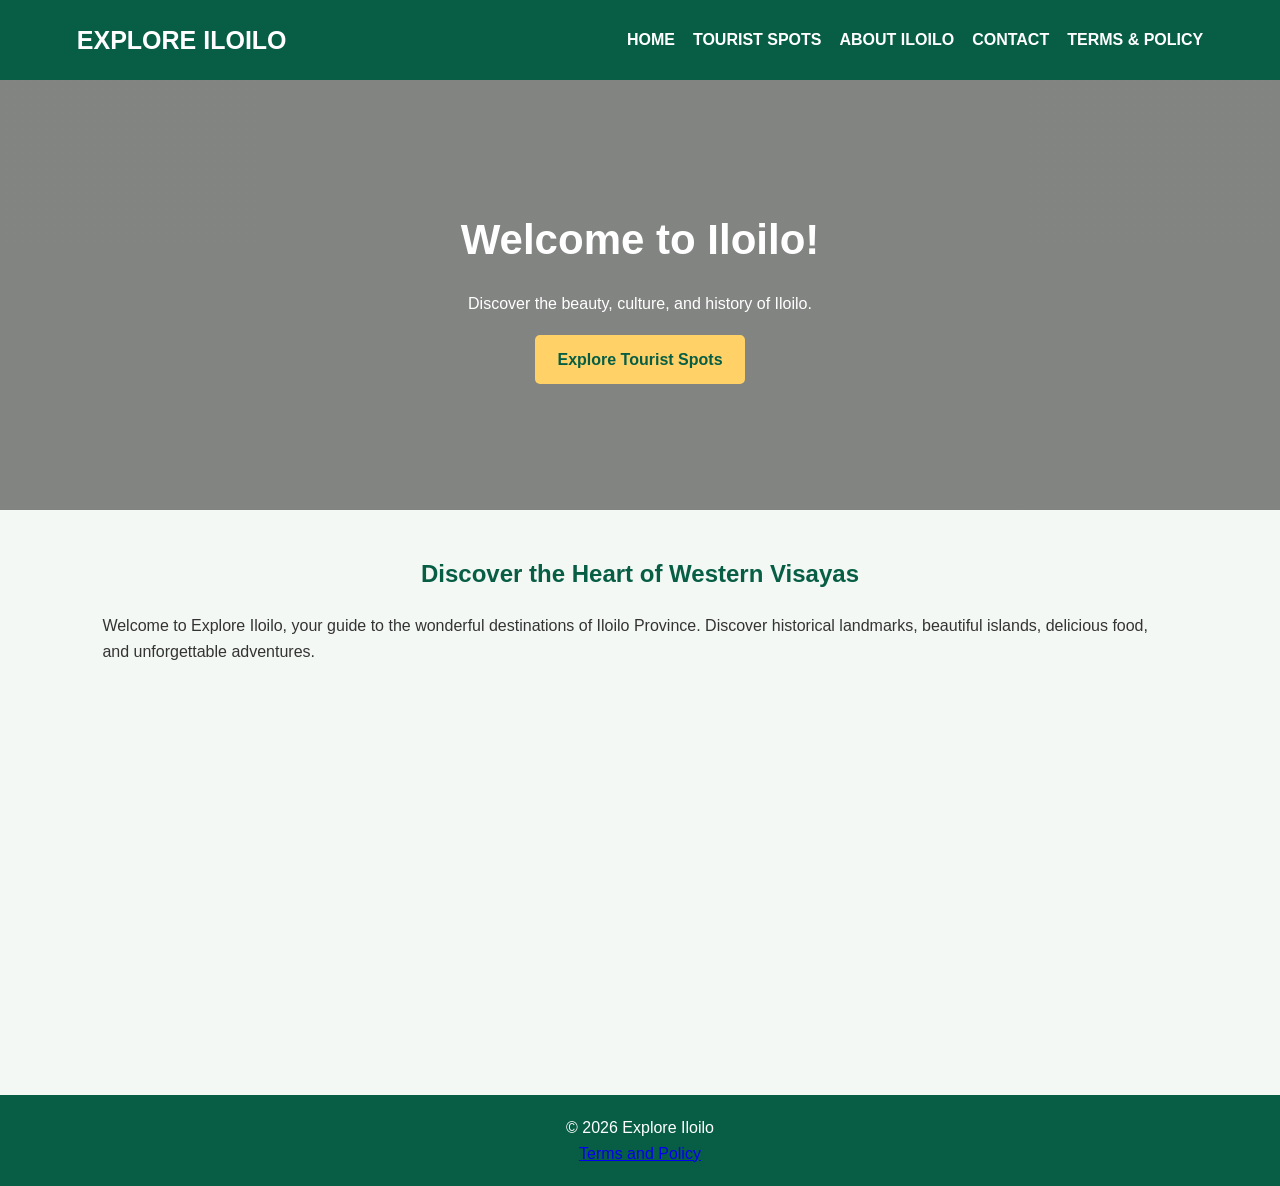
<file: index.html>
<!DOCTYPE html>
<html lang="en">
<head>
    <meta charset="UTF-8">
    <meta name="viewport" content="width=device-width, initial-scale=1.0">
    <title>Home | Explore Iloilo</title>
    <link rel="stylesheet" href="style.css">
</head>
<body>

<header>
    <h1>EXPLORE ILOILO</h1>
    <nav>
        <a href="index.html">HOME</a>
        <a href="tourist.html">TOURIST SPOTS</a>
        <a href="about.html">ABOUT ILOILO</a>
        <a href="contact.html">CONTACT</a>
        <a href="terms.html">TERMS & POLICY</a>
    </nav>
</header>

<section class="hero">
    <h2>Welcome to Iloilo!</h2>
    <p>Discover the beauty, culture, and history of Iloilo.</p>
    <a class="btn" href="tourist.html">Explore Tourist Spots</a>
</section>

<section class="content">
    <h2>Discover the Heart of Western Visayas</h2>
    <p>
        Welcome to Explore Iloilo, your guide to the wonderful
        destinations of Iloilo Province. Discover historical
        landmarks, beautiful islands, delicious food, and
        unforgettable adventures.
    </p>
</section>

<footer>
    <p>&copy; 2026 Explore Iloilo</p>
    <p><a href="terms.html">Terms and Policy</a></p>
</footer>

</body>
</html>
</file>
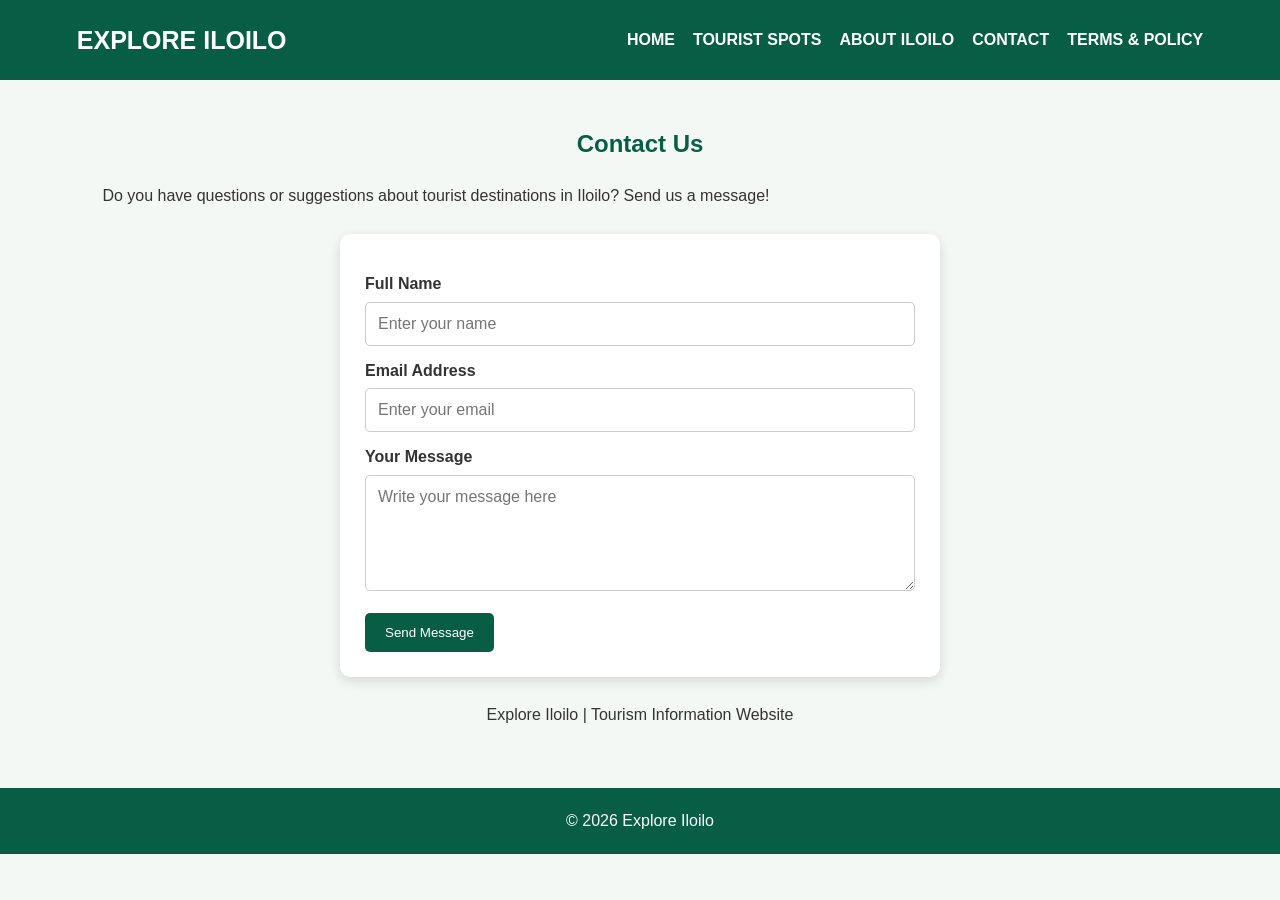
<file: contact.html>
<!DOCTYPE html>
<html lang="en">
<head>
    <meta charset="UTF-8">
    <meta name="viewport" content="width=device-width, initial-scale=1.0">
    <title>Contact | Explore Iloilo</title>
    <link rel="stylesheet" href="style.css">
</head>
<body>

<header>
    <h1>EXPLORE ILOILO</h1>
    <nav>
        <a href="index.html">HOME</a>
        <a href="tourist.html">TOURIST SPOTS</a>
        <a href="about.html">ABOUT ILOILO</a>
        <a href="contact.html">CONTACT</a>
	    <a href="terms.html">TERMS & POLICY</a>
    </nav>
</header>

<section class="content">
    <h2>Contact Us</h2>
    <p>
        Do you have questions or suggestions about tourist
        destinations in Iloilo? Send us a message!
    </p>

    <form class="contact-form"
          onsubmit="alert('Thank you for your message! This is a sample form.'); return false;">

        <label for="name">Full Name</label>
        <input type="text" id="name" placeholder="Enter your name" required>

        <label for="email">Email Address</label>
        <input type="email" id="email" placeholder="Enter your email" required>

        <label for="message">Your Message</label>
        <textarea id="message" rows="5"
                  placeholder="Write your message here" required></textarea>

        <button type="submit">Send Message</button>
    </form>

    <p class="contact-note">
        Explore Iloilo | Tourism Information Website
    </p>
</section>

<footer>
    <p>&copy; 2026 Explore Iloilo</p>
</footer>

</body>
</html>
</file>
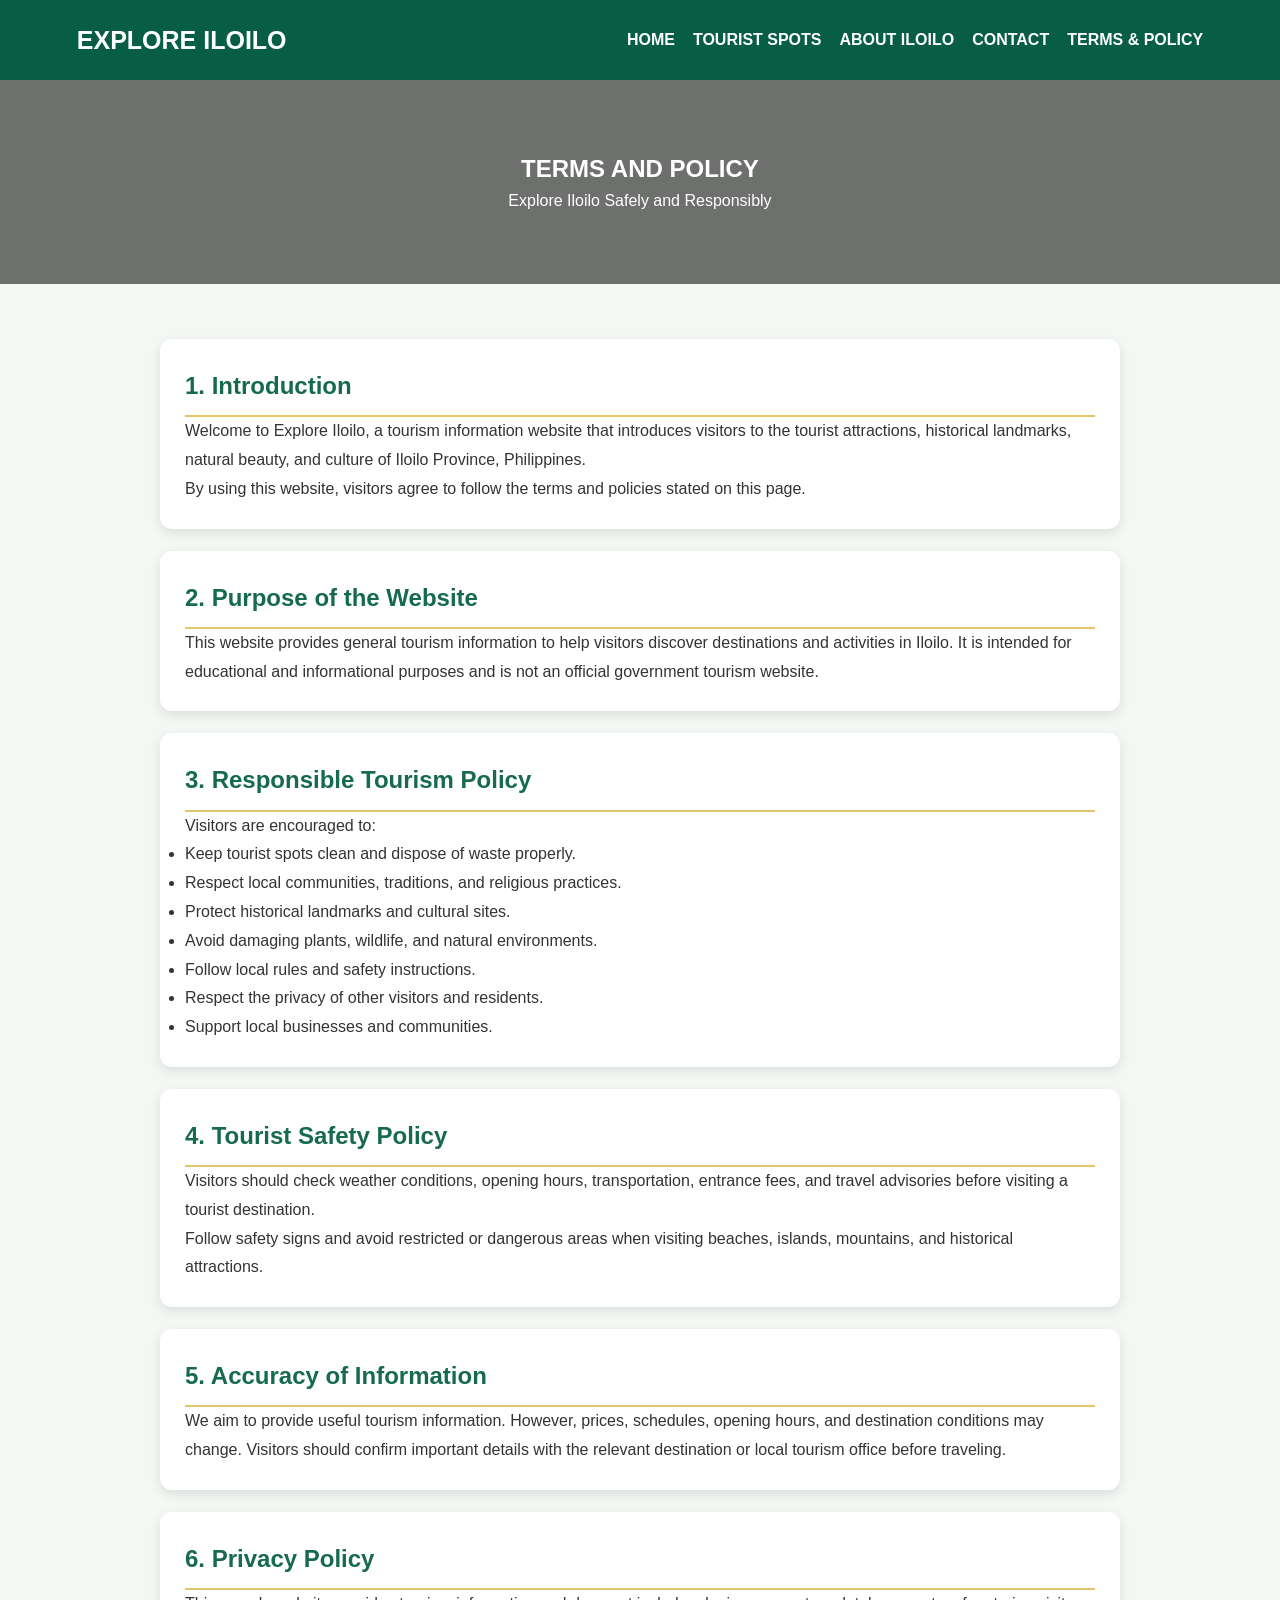
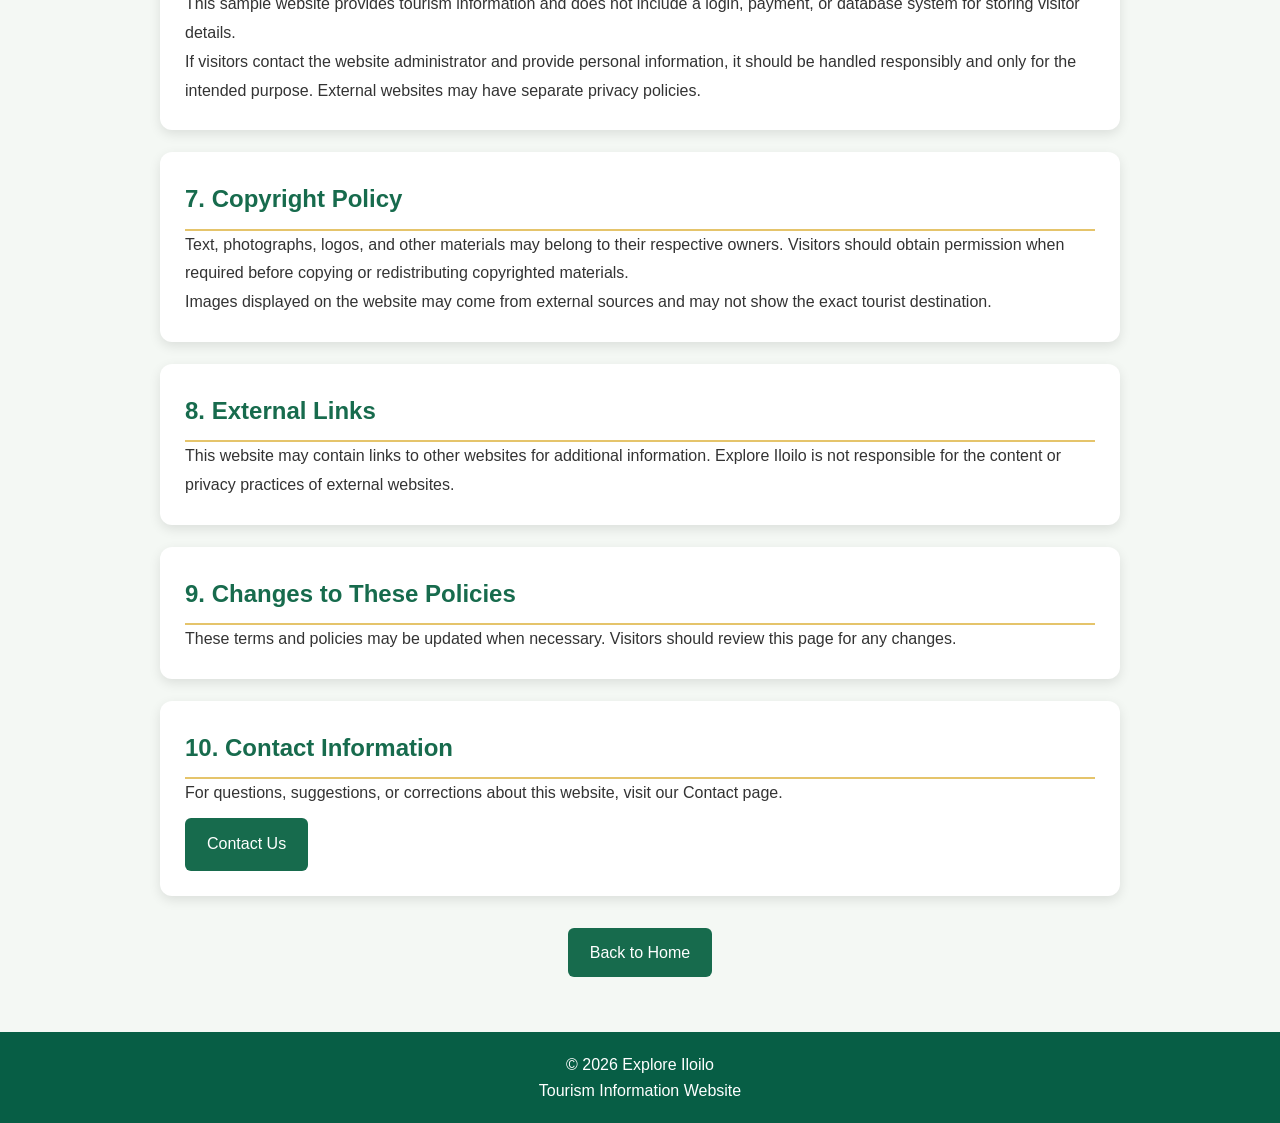
<file: terms.HTML>
<!DOCTYPE html>
<html lang="en">
<head>
    <meta charset="UTF-8">
    <meta name="viewport" content="width=device-width, initial-scale=1.0">
    <title>Terms and Policy | Explore Iloilo</title>
    <link rel="stylesheet" href="style.css">

    <style>
        .terms-banner {
            background: linear-gradient(rgba(0,0,0,.55), rgba(0,0,0,.55)),
            url("https://images.unsplash.com/photo-1518509562904-e7ef99cdcc86?auto=format&fit=crop&w=1400&q=80");
            background-size: cover;
            background-position: center;
            color: white;
            text-align: center;
            padding: 70px 20px;
        }

        .terms-container {
            max-width: 1000px;
            margin: 35px auto;
            padding: 20px;
        }

        .terms-card {
            background: white;
            padding: 25px;
            margin-bottom: 22px;
            border-radius: 12px;
            box-shadow: 0 4px 12px rgba(0,0,0,.10);
            line-height: 1.8;
        }

        .terms-card h2 {
            color: #176b4d;
            border-bottom: 2px solid #e5c46b;
            padding-bottom: 8px;
        }

        .terms-button {
            display: inline-block;
            background: #176b4d;
            color: white;
            padding: 12px 22px;
            text-decoration: none;
            border-radius: 6px;
        }

        .terms-button:hover {
            background: #104b36;
        }

        .terms-container a {
            margin-top: 10px;
        }

        @media (max-width: 600px) {
            .terms-banner h2 {
                font-size: 28px;
            }
        }
    </style>
</head>

<body>

<header>
    <h1>EXPLORE ILOILO</h1>
    <nav>
        <a href="index.html">HOME</a>
        <a href="tourist.html">TOURIST SPOTS</a>
        <a href="about.html">ABOUT ILOILO</a>
        <a href="contact.html">CONTACT</a>
        <a href="terms.html">TERMS & POLICY</a>
    </nav>
</header>

<section class="terms-banner">
    <h2>TERMS AND POLICY</h2>
    <p>Explore Iloilo Safely and Responsibly</p>
</section>

<main class="terms-container">

    <section class="terms-card">
        <h2>1. Introduction</h2>
        <p>
            Welcome to Explore Iloilo, a tourism information website
            that introduces visitors to the tourist attractions,
            historical landmarks, natural beauty, and culture of
            Iloilo Province, Philippines.
        </p>
        <p>
            By using this website, visitors agree to follow the
            terms and policies stated on this page.
        </p>
    </section>

    <section class="terms-card">
        <h2>2. Purpose of the Website</h2>
        <p>
            This website provides general tourism information
            to help visitors discover destinations and activities
            in Iloilo. It is intended for educational and
            informational purposes and is not an official
            government tourism website.
        </p>
    </section>

    <section class="terms-card">
        <h2>3. Responsible Tourism Policy</h2>
        <p>Visitors are encouraged to:</p>
        <ul>
            <li>Keep tourist spots clean and dispose of waste properly.</li>
            <li>Respect local communities, traditions, and religious practices.</li>
            <li>Protect historical landmarks and cultural sites.</li>
            <li>Avoid damaging plants, wildlife, and natural environments.</li>
            <li>Follow local rules and safety instructions.</li>
            <li>Respect the privacy of other visitors and residents.</li>
            <li>Support local businesses and communities.</li>
        </ul>
    </section>

    <section class="terms-card">
        <h2>4. Tourist Safety Policy</h2>
        <p>
            Visitors should check weather conditions, opening hours,
            transportation, entrance fees, and travel advisories
            before visiting a tourist destination.
        </p>
        <p>
            Follow safety signs and avoid restricted or dangerous
            areas when visiting beaches, islands, mountains,
            and historical attractions.
        </p>
    </section>

    <section class="terms-card">
        <h2>5. Accuracy of Information</h2>
        <p>
            We aim to provide useful tourism information. However,
            prices, schedules, opening hours, and destination
            conditions may change. Visitors should confirm important
            details with the relevant destination or local tourism
            office before traveling.
        </p>
    </section>

    <section class="terms-card">
        <h2>6. Privacy Policy</h2>
        <p>
            This sample website provides tourism information and
            does not include a login, payment, or database system
            for storing visitor details.
        </p>
        <p>
            If visitors contact the website administrator and
            provide personal information, it should be handled
            responsibly and only for the intended purpose.
            External websites may have separate privacy policies.
        </p>
    </section>

    <section class="terms-card">
        <h2>7. Copyright Policy</h2>
        <p>
            Text, photographs, logos, and other materials may
            belong to their respective owners. Visitors should
            obtain permission when required before copying or
            redistributing copyrighted materials.
        </p>
        <p>
            Images displayed on the website may come from external
            sources and may not show the exact tourist destination.
        </p>
    </section>

    <section class="terms-card">
        <h2>8. External Links</h2>
        <p>
            This website may contain links to other websites
            for additional information. Explore Iloilo is not
            responsible for the content or privacy practices
            of external websites.
        </p>
    </section>

    <section class="terms-card">
        <h2>9. Changes to These Policies</h2>
        <p>
            These terms and policies may be updated when necessary.
            Visitors should review this page for any changes.
        </p>
    </section>

    <section class="terms-card">
        <h2>10. Contact Information</h2>
        <p>
            For questions, suggestions, or corrections about
            this website, visit our Contact page.
        </p>
        <a href="contact.html" class="terms-button">Contact Us</a>
    </section>

    <p style="text-align:center;">
        <a href="home.html" class="terms-button">Back to Home</a>
    </p>

</main>

<footer>
    <p>&copy; 2026 Explore Iloilo</p>
    <p>Tourism Information Website</p>
</footer>

</body>
</html>
</file>
<file: style.css>
* {
    margin: 0;
    padding: 0;
    box-sizing: border-box;
    font-family: Arial, sans-serif;
}

body {
    background: #f4f8f4;
    color: #333;
    line-height: 1.6;
}

header {
    background: #075e45;
    color: white;
    padding: 20px 6%;
    display: flex;
    justify-content: space-between;
    align-items: center;
    flex-wrap: wrap;
    gap: 15px;
}

header h1 {
    font-size: 25px;
}

nav {
    display: flex;
    flex-wrap: wrap;
    gap: 18px;
}

nav a {
    color: white;
    text-decoration: none;
    font-weight: bold;
}

nav a:hover {
    color: #ffd166;
}

.hero {
    min-height: 430px;
    padding: 50px 20px;
    background: linear-gradient(#0007, #0007),
    url("https://images.unsplash.com/photo-1501785888041-af3ef285b470")
    center/cover;
    color: white;
    text-align: center;
    display: flex;
    flex-direction: column;
    justify-content: center;
    align-items: center;
    gap: 18px;
}

.hero h2 {
    font-size: 42px;
}

.btn {
    background: #ffd166;
    color: #075e45;
    padding: 12px 22px;
    border-radius: 5px;
    text-decoration: none;
    font-weight: bold;
}

.content {
    padding: 45px 8%;
    min-height: 65vh;
}

.content h2 {
    color: #075e45;
    text-align: center;
    margin-bottom: 20px;
}

.content h3 {
    color: #075e45;
    margin: 20px 0 8px;
}

.content p {
    margin-bottom: 15px;
}

.cards {
    display: grid;
    grid-template-columns: repeat(auto-fit, minmax(230px, 1fr));
    gap: 25px;
    margin-top: 30px;
}

.card {
    background: white;
    border-radius: 10px;
    overflow: hidden;
    box-shadow: 0 4px 12px #0002;
    padding-bottom: 20px;
}

.card img {
    width: 100%;
    height: 200px;
    object-fit: cover;
}

.card h3,
.card p {
    margin: 12px 18px;
}

.card h3 {
    color: #075e45;
}

.about-img {
    display: block;
    width: 100%;
    max-height: 350px;
    object-fit: cover;
    border-radius: 10px;
    margin: 20px auto;
}

.contact-form {
    max-width: 600px;
    margin: 25px auto;
    background: white;
    padding: 25px;
    border-radius: 10px;
    box-shadow: 0 4px 12px #0002;
}

.contact-form label {
    display: block;
    margin: 12px 0 5px;
    font-weight: bold;
}

.contact-form input,
.contact-form textarea {
    width: 100%;
    padding: 12px;
    border: 1px solid #ccc;
    border-radius: 5px;
    font-size: 16px;
}

.contact-form button {
    margin-top: 15px;
    padding: 12px 20px;
    background: #075e45;
    color: white;
    border: none;
    border-radius: 5px;
    cursor: pointer;
}

.contact-form button:hover {
    background: #087957;
}

.contact-note {
    text-align: center;
}

footer {
    background: #075e45;
    color: white;
    text-align: center;
    padding: 20px;
}

@media (max-width: 650px) {
    header {
        flex-direction: column;
        text-align: center;
    }

    nav {
        justify-content: center;
        gap: 12px;
    }

    .hero h2 {
        font-size: 30px;
    }
}
</file>
